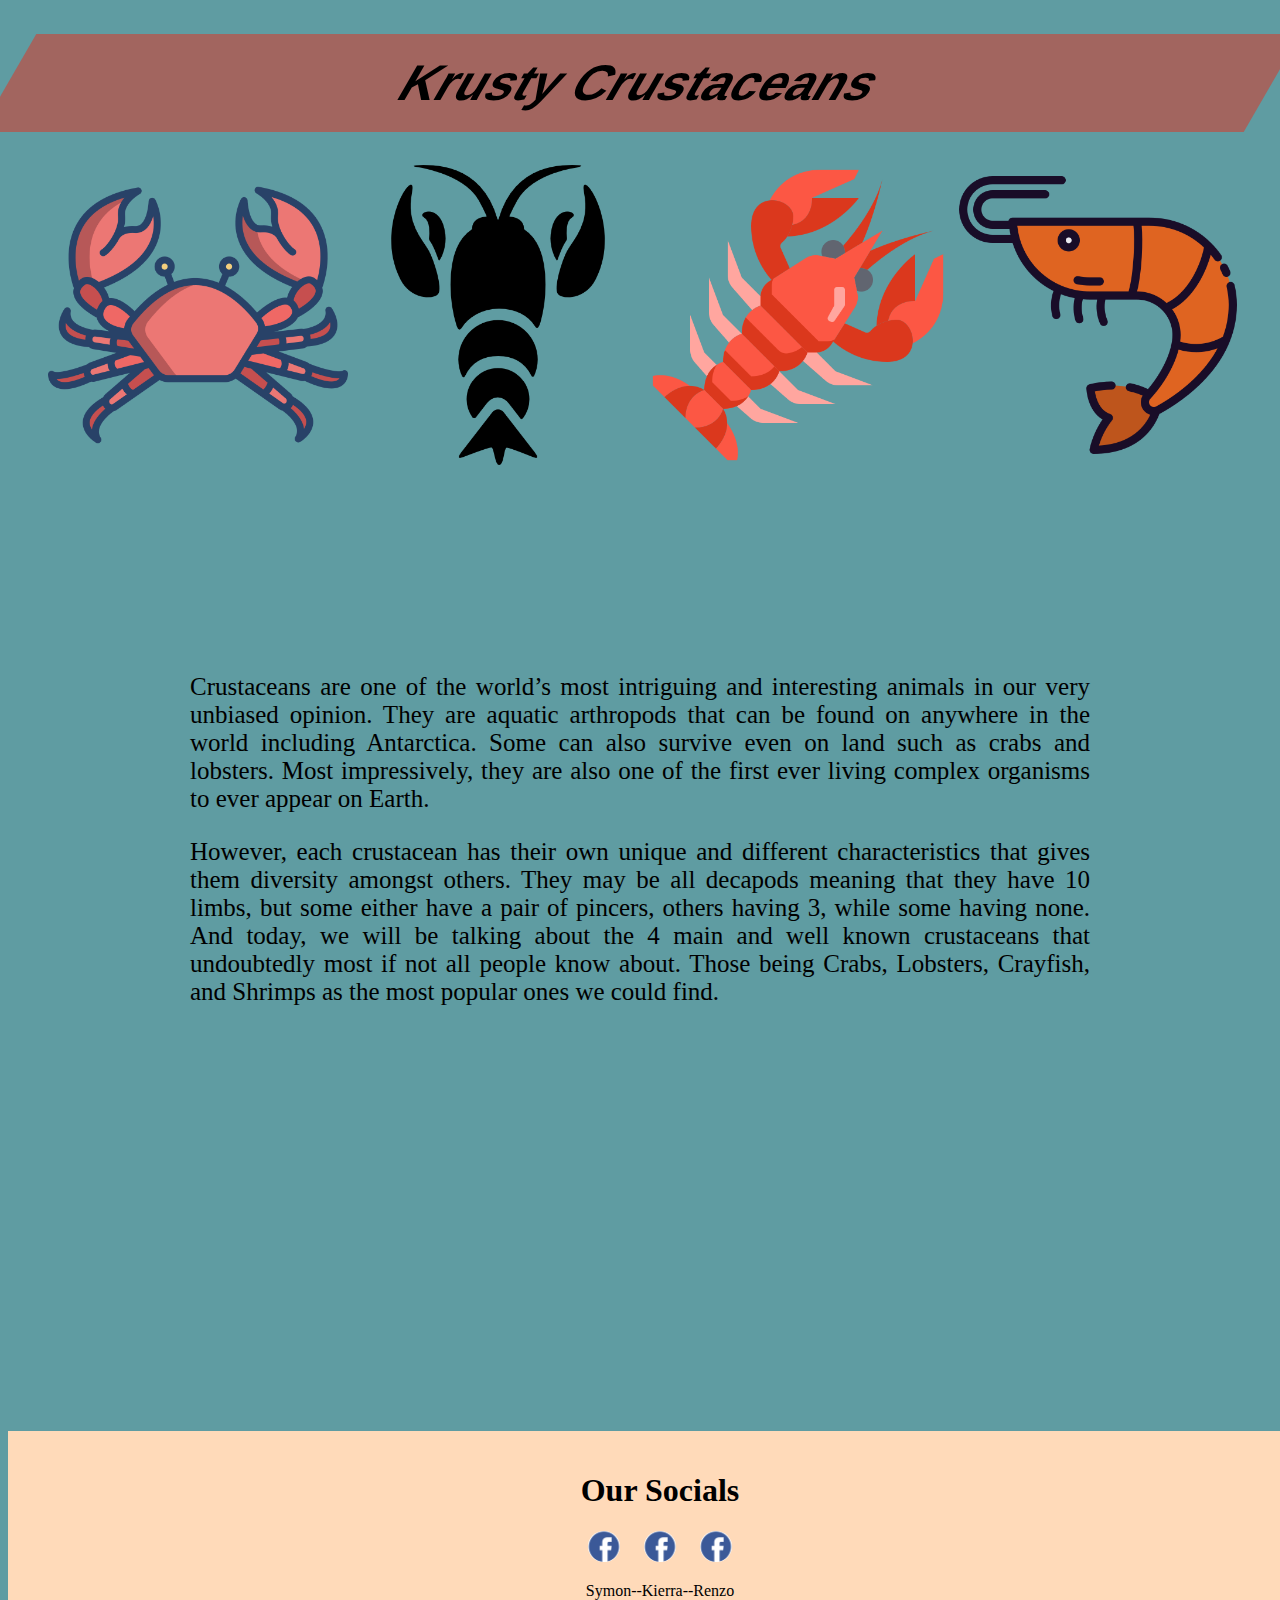
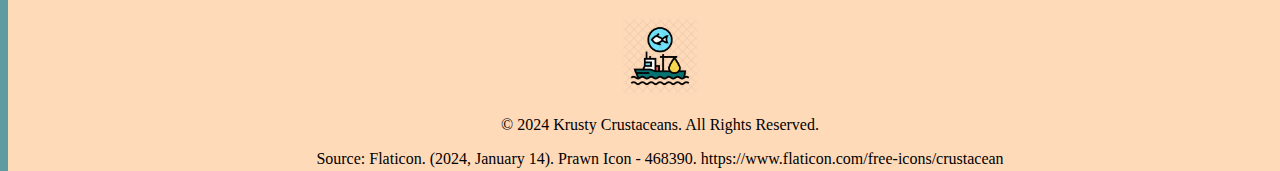
<file: index.html>
<!DOCTYPE html>
<html lang="en">
  <head>
    <meta charset="UTF-8" />
    <meta name="viewport" content="width=device-width, initial-scale=1.0" />
    <meta name="author" content="Symon Yap">
    <meta name="author" content="Kierra Pabalinas">
    <meta name="author" content="Renzo Londres">
    <mata name="content" content="HomePage Krusty Crustaceans">
    <link rel="stylesheet" type="text/css" href="css/index.css" />

    <link rel="icon" type="image/gif" href="https://images.rawpixel.com/image_800/cHJpdmF0ZS9sci9pbWFnZXMvd2Vic2l0ZS8yMDIyLTA1L3JtNTMzLW91dGxpbmUtMTYtbDJweTViYW0uanBn.jpgvv">

    <title>Krusty Crustaceans</title>
  </head>
  <body>
    <div class="nav">
      <h1>Krusty Crustaceans</h1>
      <ul>
        <div class="Crab">
          <li>
            <a href="htdocs/Crab.html"
              ><img src="images/Crab.png" width="300" height="300"
            /></a>
          </li>
        </div>
        <div class="Crayfish">
          <li>
            <a href="htdocs/Crayfish.html"
              ><img src="images/Crayfish.png" width="300" height="300"
            /></a>
          </li>
        </div>
        <div class="Lobster">
          <li>
            <a href="htdocs/Lobster.html"
              ><img src="images/Lobster.png" width="300" height="300"
            /></a>
          </li>
        </div>
        <div class="Shrimp">
          <li>
            <a href="htdocs/Shrimp.html"
              ><img src="images/shrimp.png" width="300" height="300"
            /></a>
          </li>
        </div>
      </ul>
    </div>

    <br>
    <br>
    <br>
    <br>
    <br>
    <br>
    
    <div class="p1">
      <p>Crustaceans are one of the world’s most intriguing and interesting animals in our very unbiased 
        opinion. They are aquatic arthropods that can be found on anywhere in the world including Antarctica. 
        Some can also survive even on land such as crabs and lobsters. Most impressively, they are also one 
        of the first ever living complex organisms to  ever appear on Earth.</p>
    </div>

    <div class="p2">
      <p>However, each crustacean has their own unique and different characteristics that gives them diversity 
        amongst others. They may be all decapods meaning that they have 10 limbs, but some either have a pair 
        of pincers, others having 3, while some having none. And today, we will be talking about the 4 main 
        and well known crustaceans that undoubtedly most if not all people know about. Those being Crabs, 
        Lobsters, Crayfish, and Shrimps as the most popular ones we could find.</p>
    </div>

    <footer>
      <h1>Our Socials</h1>
      
      <div class="social-icons">
        <a href="https://www.facebook.com/symon.yap.35" class="symon"></a>

        <a href="https://www.facebook.com/kierramarenw" class="Kierra"></a>

        <a href="https://www.facebook.com/Hade700" class="Renzo"></a>
      </div>
      
      <p class="dogs">Symon--Kierra--Renzo</p>

      <img
        src="images/fishing-ship-2779375-2324896.png"
        height="80px"
        width="80px"
      />
      <div class="Trademark">
        <p>&copy; 2024 Krusty Crustaceans. All Rights Reserved.</p>
      </div>

      <p>Source: Flaticon. (2024, January 14). Prawn Icon - 468390. 
        https://www.flaticon.com/free-icons/crustacean
      </p>
      
    </footer>
  </body>
</html>
</file>
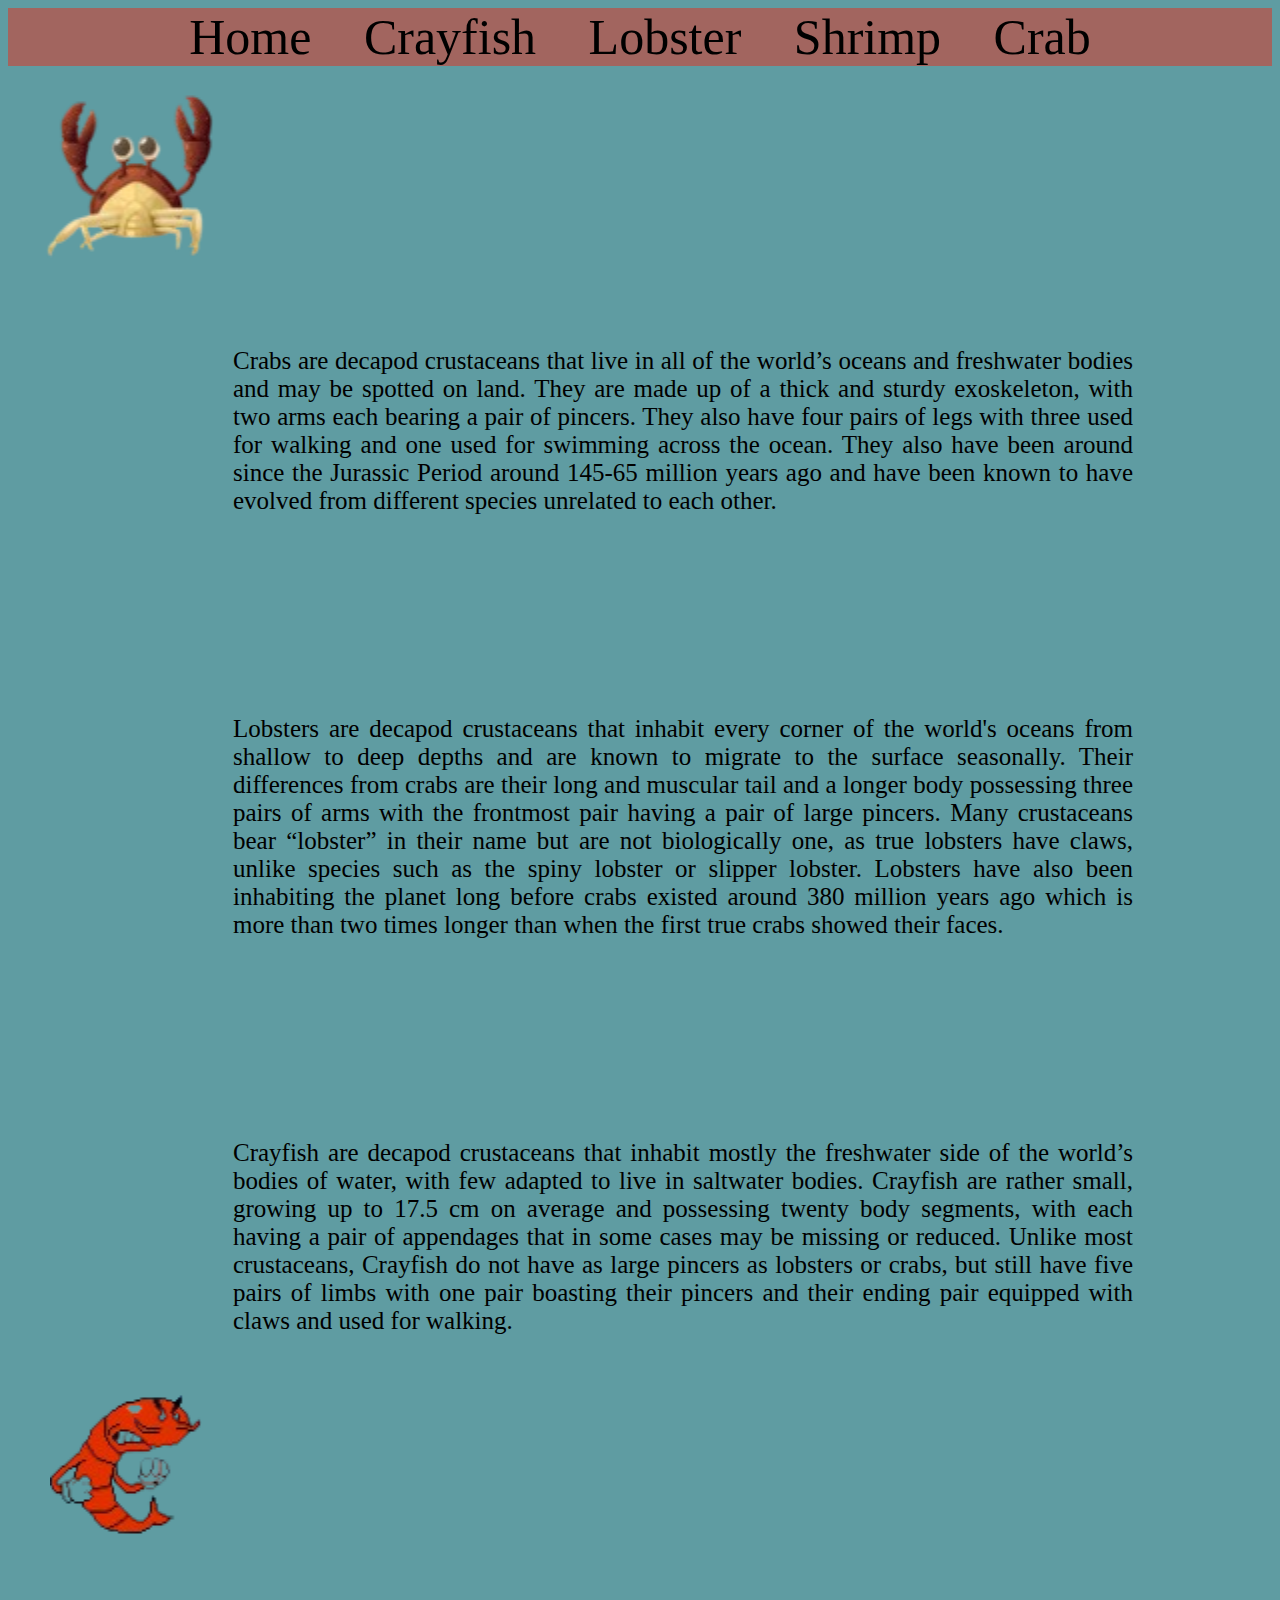
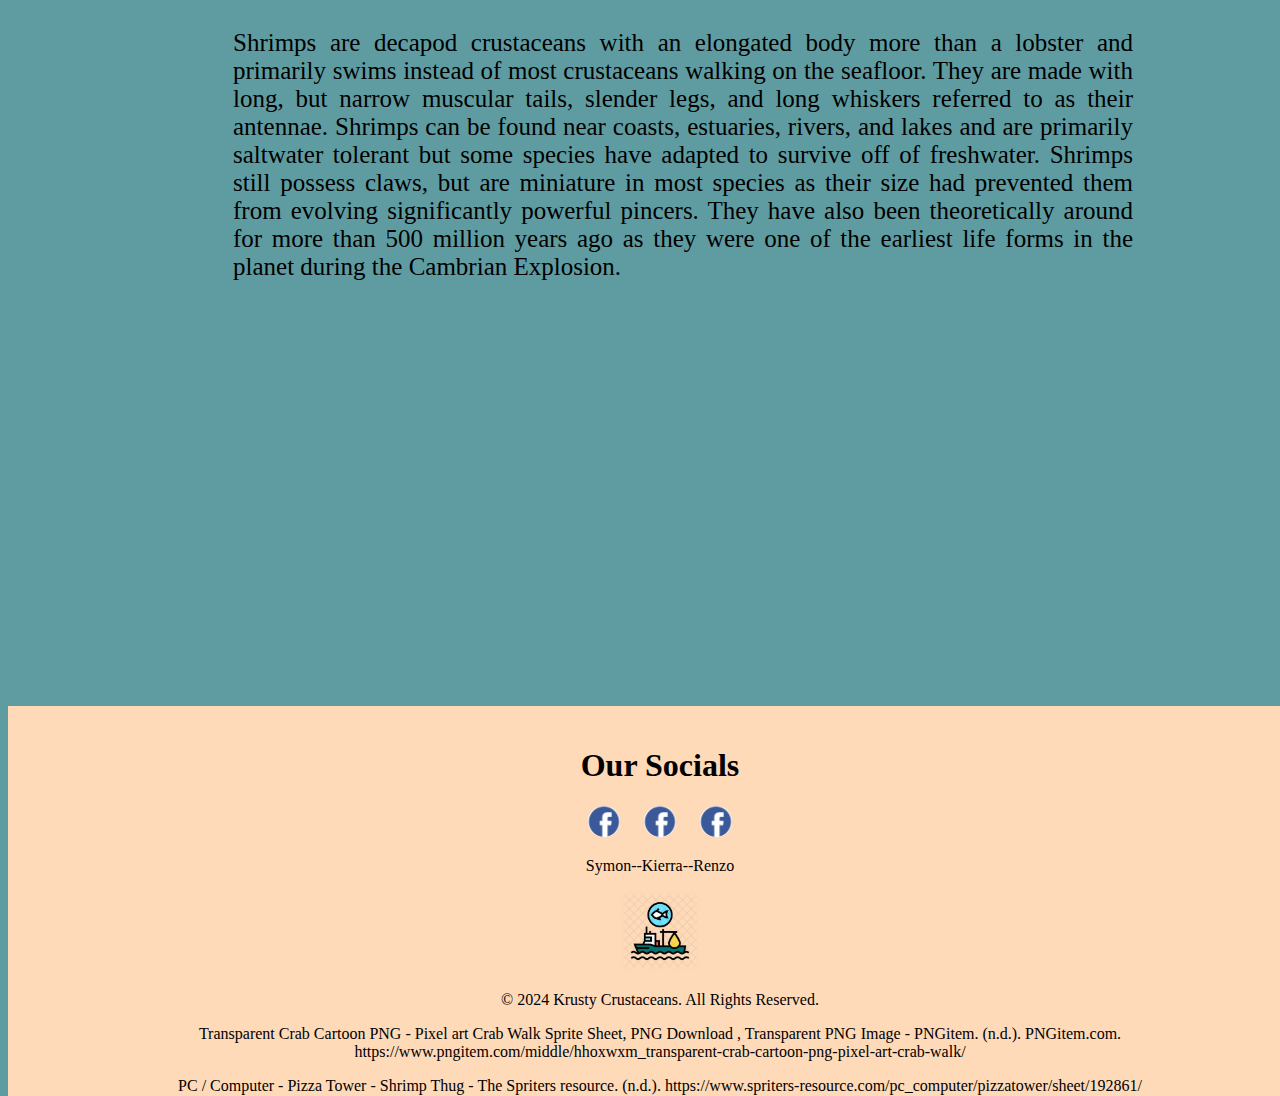
<file: htdocs/Summary.html>
<!DOCTYPE html>
<html lang="en">
  <head>
    <meta charset="UTF-8" />
    <meta name="viewport" content="width=device-width, initial-scale=1.0" />
    <meta name="author" content="Symon Yap">
    <meta name="author" content="Kierra Pabalinas">
    <meta name="author" content="Renzo Londres">
    <mata name="content" content="HomePage Krusty Crustaceans">

    <link rel="stylesheet" type="text/css" href="../css/Summary.css" />

    <link rel="icon" type="image/gif" href="https://png.pngtree.com/png-vector/20190529/ourmid/pngtree-simple-boat-icon-png-image_1111649.jpg">

    <title>Krusty Crustaceans</title>
  </head>

  <body>
    <nav class="nav">
        <li><a href="../index.html">Home</a></li>
        <li><a href="Crayfish.html">Crayfish</a></li>
        <li><a href="Lobster.html">Lobster</a></li>
        <li><a href="Shrimp.html">Shrimp</a></li>
        <li><a href="Crab.html">Crab</a></li>
    </nav>

    <div class="spritecrab">
    </div>

    <div class="crab">
        <p>
          Crabs are decapod crustaceans that live in all of the world’s oceans and freshwater bodies and may 
          be spotted on land. They are made up of a thick and sturdy exoskeleton, with two arms each bearing 
          a pair of pincers. They also have four pairs of legs with three used for walking and one used for 
          swimming across the ocean.  They also have been around since the Jurassic Period around 145-65 
          million years ago and have been known to have evolved from different species unrelated to each other.
        </p>
    </div>

    <div class="lobster">
      <p>
        Lobsters are decapod crustaceans that inhabit every corner of the world's oceans from shallow to deep 
      depths and are known to migrate to the surface seasonally. Their differences from crabs are their long 
      and muscular tail and a longer body possessing three pairs of arms with the frontmost pair having a pair 
      of large pincers. Many crustaceans bear “lobster” in their name but are not biologically one, as true 
      lobsters have claws, unlike species such as the spiny lobster or slipper lobster. Lobsters have also 
      been inhabiting the planet long before crabs existed around 380 million years ago which is more than two 
      times longer than when the first true crabs showed their faces.
      </p>
    </div>

    <div class="crayfish">
      <p>Crayfish are decapod crustaceans that inhabit mostly the freshwater side of the world’s bodies of 
        water, with few adapted to live in saltwater bodies. Crayfish are rather small, growing up to 17.5 
        cm on average and possessing twenty body segments, with each having a pair of appendages that in some 
        cases may be missing or reduced. Unlike most crustaceans, Crayfish do not have as large pincers as 
        lobsters or crabs, but still have five pairs of limbs with one pair boasting their pincers and their 
        ending pair equipped with claws and used for walking.
      </p>
    </div>

    <div class="spriteshrimp">

    </div>
    
    <div class="shrimp">
      <p>Shrimps are decapod crustaceans with an elongated body more than a lobster and primarily swims 
        instead of most crustaceans walking on the seafloor. They are made with long, but narrow muscular 
        tails, slender legs, and long whiskers referred to as their antennae. Shrimps can be found near coasts, 
        estuaries, rivers, and lakes and are primarily saltwater tolerant but some species have adapted to survive 
        off of freshwater. Shrimps still possess claws, but are miniature in most species as their size had 
        prevented them from evolving significantly powerful pincers. They have also been theoretically around 
        for more than 500 million years ago as they were one of the earliest life forms in the planet during 
        the Cambrian Explosion.
      </p>
    </div>

    <footer>
      <h1>Our Socials</h1>
      
      <div class="social-icons">
        <a href="https://www.facebook.com/symon.yap.35" class="symon"></a>

        <a href="https://www.facebook.com/kierramarenw" class="Kierra"></a>

        <a href="https://www.facebook.com/Hade700" class="Renzo"></a>
      </div>
      
      <p class="dogs">Symon--Kierra--Renzo</p>

      <img
        src="../images/fishing-ship-2779375-2324896.png"
        height="80px"
        width="80px"
      />
      <div class="Trademark">
        <p>&copy; 2024 Krusty Crustaceans. All Rights Reserved.</p>
      </div>

      <p>
        Transparent Crab Cartoon PNG - Pixel art Crab Walk Sprite Sheet, PNG Download , Transparent PNG Image - PNGitem. (n.d.). PNGitem.com. https://www.pngitem.com/middle/hhoxwxm_transparent-crab-cartoon-png-pixel-art-crab-walk/
      </p>
      <p>
        PC / Computer - Pizza Tower - Shrimp Thug - The Spriters resource. (n.d.). https://www.spriters-resource.com/pc_computer/pizzatower/sheet/192861/
      </p>
      
    </footer>

  </body>
</html>
</file>
<file: css/index.css>
html {
  background-color: #5f9ca2;
}
.nav > h1 {
  border: #a2655f;
  padding: 20px;
  background-color: #a2655f;
  text-align: center;
  font-family: "Gill Sans", "Gill Sans MT", Calibri, "Trebuchet MS", sans-serif;
  font-size: 50px;
  transform: skew(-30deg);
  position: relative;
}
.Shrimp {
  top: 100px;
  left: 600px;
}
.Lobster {
  top: 80px;
  left: 350px;
}
.Crayfish {
  top: 80px;
  left: 150px;
}
.Crab {
  top: 80px;
}
.p1 {
  margin-top: 400px;
  width: 900px;
  font-size: 25px;
  text-align: justify;
  margin-left: auto;
  margin-right: auto;
}
.p2 {
  width: 900px;
  font-size: 25px;
  text-align: justify;
  margin-left: auto;
  margin-right: auto;
}
ul {
  list-style-type: none;
}
li {
  float: left;
}
h1 {
  clear: left;
}
.symon:hover {
  background: url("../images/Social.png") no-repeat -343px -75px;
  width: 32px;
  height: 31px;
}
.Kierra:hover {
  background: url("../images/Social.png") no-repeat -343px -75px;
  width: 32px;
  height: 31px;
}
.Renzo:hover {
  background: url("../images/Social.png") no-repeat -343px -75px;
  width: 32px;
  height: 31px;
}
footer {
  background-color: peachpuff;
  color: #000000;
  padding: 20px;
  text-align: center;
  height: 300px;
  position: relative;
  top: 400px;
  width: 100%;
}

.social-icons {
  margin-top: 10px;
}

.social-icons a {
  display: inline-block;
  width: 32px;
  height: 31px;
  margin: 0 10px;
  background-image: url("../images/Social.png");
  background-repeat: no-repeat;
  border-radius: 30px;

  right: 650px;
  bottom: 360px;
}

.symon {
  background-position: -343px -145px;
}

.Kierra {
  background-position: -343px -145px;
}

.Renzo {
  background-position: -343px -145px;
}
</file>
<file: css/Summary.css>
html {
  background-color: #5f9ca2;
  margin: 0;
}
li {
  display: inline;
}
.nav > h1 {
  border: #a2655f;
  padding: 20px;
  background-color: #a2655f;
  text-align: center;
  font-family: "Gill Sans", "Gill Sans MT", Calibri, "Trebuchet MS", sans-serif;
  font-size: 50px;
  transform: skew(-30deg);
  position: relative;
}
.nav a {
  color: rgb(0, 0, 0);
  text-align: center;
  text-decoration: none;
  padding-top: 10px;
  padding-bottom: 10px;
  padding: 20px;
  font-family: "black 900";
}
.nav {
  position: sticky;
  font-family: "calibri";
  font-size: 50px;
  color: #a2655f;
  background-color: #a2655f;
  text-align: center;
}
a:link {
  color: rgb(0, 0, 0);
}
a:visited {
  color: rgb(0, 0, 0);
}
.spritecrab {
  background: url("../images/Crab_sprite.png") no-repeat -17px -18px;
  transform: scale(2);
  translate: 80px 70px;
  width: 84px;
  height: 81px;
  animation: spritecrab 5s steps(24) infinite;
}
@keyframes spritecrab {
  from {
    background-position-x: 0px;
  }
  to {
    background-position-x: -716px;
  }
}
.crab {
  margin-top: 200px;
  width: 900px;
  font-size: 25px;
  text-align: justify;
  margin-left: 225px;
}
.lobster {
  margin-top: 200px;
  width: 900px;
  font-size: 25px;
  text-align: justify;
  margin-left: 225px;
}
.crayfish {
  margin-top: 200px;
  width: 900px;
  font-size: 25px;
  text-align: justify;
  margin-left: 225px;
}
.spriteshrimp {
  background: url("../images/Shrimp_sprite.png") no-repeat -1px -3px;
  transform: scale(2);
  translate: 80px 70px;
  width: 76px;
  height: 69px;
  animation: spriteshrimp 2s steps(10) infinite;
}
@keyframes spriteshrimp {
  from {
    background-position-x: 0px;
  }
  to {
    background-position-x: -780px;
  }
}
.shrimp {
  margin-top: 200px;
  width: 900px;
  font-size: 25px;
  text-align: justify;
  margin-left: 225px;
}
.symon:hover {
  background: url("../images/Social.png") no-repeat -343px -75px;
  width: 32px;
  height: 31px;
}
.Kierra:hover {
  background: url("../images/Social.png") no-repeat -343px -75px;
  width: 32px;
  height: 31px;
}
.Renzo:hover {
  background: url("../images/Social.png") no-repeat -343px -75px;
  width: 32px;
  height: 31px;
}
footer {
  background-color: peachpuff;
  color: #000000;
  padding: 20px;
  text-align: center;
  height: 350px;
  position: relative;
  top: 400px;
  width: 100%;
}

.social-icons {
  margin-top: 10px;
}

.social-icons a {
  display: inline-block;
  width: 32px;
  height: 31px;
  margin: 0 10px;
  background-image: url("../images/Social.png");
  background-repeat: no-repeat;
  border-radius: 30px;

  right: 650px;
  bottom: 360px;
}

.symon {
  background-position: -343px -145px;
}

.Kierra {
  background-position: -343px -145px;
}

.Renzo {
  background-position: -343px -145px;
}
</file>
